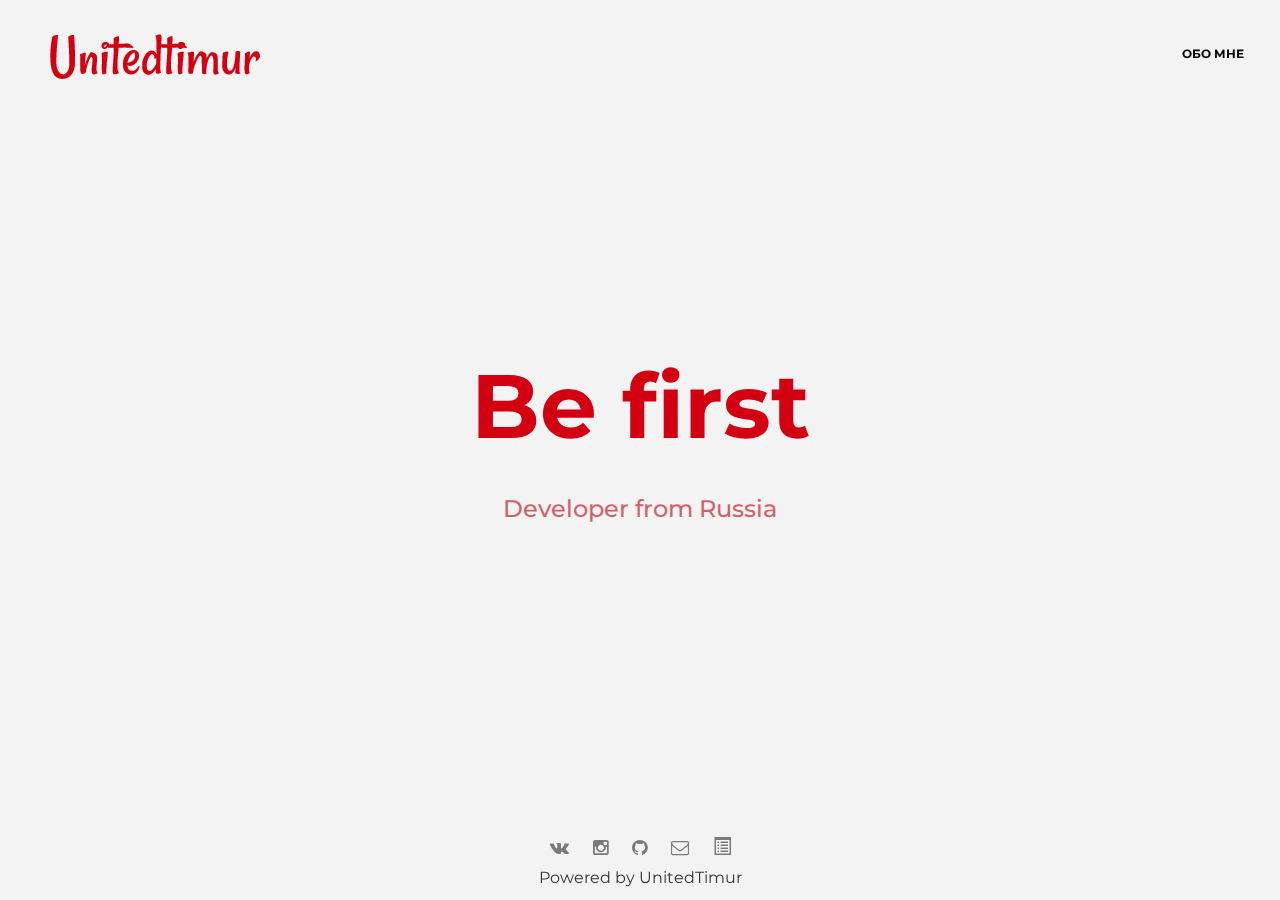
<file: index.html>
<!DOCTYPE html>

<html lang="en-US">
<head>
    <meta charset="UTF-8"/>
    <meta name="viewport" content="width=device-width, initial-scale=1.0">
    <meta name="author" content="UnitedTimurCompany">
    <meta name="keywords" content="Лихоманов Тимур Дмитриевич Программист">
    <meta name="description" content="Лихоманов Тимур Дмитриевич. Программист.">
    <meta name="yandex-verification" content="953ced6ccecd5a1e" />

    <link href="assets/fonts/font-awesome.css" rel="stylesheet" type="text/css">
    <link href="assets/fonts/elegant-fonts.css" rel="stylesheet" type="text/css">
    <link href="https://fonts.googleapis.com/css?family=Montserrat:400,700" rel="stylesheet">
    <link rel="stylesheet" href="assets/bootstrap/css/bootstrap.css" type="text/css">
    <link rel="stylesheet" href="assets/css/magnific-popup.css" type="text/css">
    <link rel="stylesheet" href="assets/css/style.css" type="text/css">
    <link rel="shortcut icon" type="image/png" href="assets/img/icon.png">

    <title>Лихоманов Тимур</title>

    <style>
        body { background-color: #f3f3f3; }
        .color-me { color: #d20010; }
        .color-me-down { color: #ba0010; }
    </style>

</head>

<body>

<div class="page-wrapper">
    <header>
        <div class="brand animate"><a href=""><img src="assets/img/logo.png" alt=""></a></div>
        <nav>
            <ul class="navigation animate">
                <li class=""><a href="" data-toggle="modal" data-target="#modal-about-us">Обо мне</a></li>
            </ul>
            <!--end navigation-->
        </nav>
    </header>
    <div class="content-wrapper">
        <div class="content-main animate">
            <div class="container">
                <h1 class="font-size-90 color-me">Be first</h1>
                <h2 class="opacity-60 color-me-down">Developer from Russia</h2>
            </div>
            <!--end container-->
        </div>
        <!--end content-main-->
        <div class="background-wrapper">
            <div id="background-content"></div>
        </div>
        <!--end background-wrapper-->
    </div>
    <!--end content-wrapper-->
    <footer>
        <div class="social-icons animate">
            <a href="https://vk.com/unitedtimur" target="_blank"><i class="fa fa-vk"></i></a>
            <a href="https://www.instagram.com/timalihomanov" target="_blank"><i class="fa fa-instagram"></i></a>
            <a href="https://github.com/unitedtimur" target="_blank"><i class="fa fa-github"></i></a>
            <a href="mailto:lihomanov.t@inbox.ru" target="_blank"><i class="fa fa-envelope-o"></i></a>
			<a href="assets/CV/CV_LIKHOMANOV.docx" target="_blank"><i class="glyphicon glyphicon-list-alt"></i></a>
        </div>
        <div class="copyright">Powered by UnitedTimur</div>
        <!--end social-icons-->
    </footer>
</div>
<!--end page-wrapper-->

<!-- Modal About Us -->
<div class="modal fade" id="modal-about-us" tabindex="-1" role="dialog" aria-labelledby="modal-about-us-label">
    <div class="modal-dialog" role="document">
        <div class="container">
            <div class="modal-content">
                <div class="modal-header" data-background-color="#61dfff">
                    <button type="button" class="close" data-dismiss="modal" aria-label="Close"><span aria-hidden="true">&times;</span></button>
                    <h2 class="modal-title" id="modal-about-us-label">Обо мне</h2>
                </div>
                <div class="modal-body">
                    <div class="row">
                        <div class="col-md-5 col-sm-5">
                            <section>
                                <h3>Моя команда</h3>
                                <div class="row">
                                    <div class="col-md-6 col-sm-6">
                                        <div class="person">
                                            <div class="image">
                                                <div class="bg-transfer"><img src="assets/img/person-01.jpg" alt=""></div>
                                            </div>
                                            <h4>Тамер Кодер</h4>
                                            <h5>Programmer</h5>
                                        </div>
                                        <!--end person-->
                                    </div>
                                    <!--end col-md-6-->
                                    <div class="col-md-6 col-sm-6">
                                        <div class="person">
                                            <div class="image">
                                                <div class="bg-transfer"><img src="assets/img/person-02.jpg" alt=""></div>
                                            </div>
                                            <h4>Тима Дизайнер</h4>
                                            <h5>Designer</h5>
                                        </div>
                                        <!--end person-->
                                    </div>
                                    <!--end col-md-6-->
                                    <div class="col-md-6 col-sm-6">
                                        <div class="person">
                                            <div class="image">
                                                <div class="bg-transfer"><img src="assets/img/person-03.jpg" alt=""></div>
                                            </div>
                                            <h4>Тёма Масса</h4>
                                            <h5>Friend</h5>
                                        </div>
                                        <!--end person-->
                                    </div>
                                    <!--end col-md-6-->
                                    <div class="col-md-6 col-sm-6">
                                        <div class="person">
                                            <div class="image">
                                                <div class="bg-transfer"><img src="assets/img/person-04.jpg" alt=""></div>
                                            </div>
                                            <h4>Сабр Блэкстар</h4>
                                            <h5>Friend</h5>
                                        </div>
                                        <!--end person-->
                                    </div>
                                    <!--end col-md-6-->
                                </div>
                                <!--end row-->
                            </section>
                        </div>
                        <!--end col-md-4-->
                        <div class="col-md-7 col-sm-7">
                            <section>
                                <h3>Кто, откуда, почему?</h3>
                                <p>Родился в Казахстане. В 8 лет переехал в Россию. Появился компьютер и начал программировать. Первым языком был Pascal, позже узнал о языке C. В университете стал углубленно изучать язык C++, уж больно сильно он мне понравился. Одни из любимых IDE это Visual Studio 2019 и Qt Creator.
                                </p>
                                <p>По работе пришлось научиться программировать на C#. В свободное время читаю книги по PHP и Python. Люблю кататься на велике. Если что зовите - катнём ;) Если у вас есть интересный проект и вам нужна помощь или совет, то можете мне написать, помогу чем смогу.
                                </p>
                            </section>
                            <section>
                                <h3>Мой скилл</h3>
                                <div class="skill">
                                    <h4>C/C++</h4>
                                    <aside>80%</aside>
                                    <figure class="bar">
                                        <div class="bar-active width-80"></div>
                                        <div class="bar-background"></div>
                                    </figure>
                                </div>
                                <!--end skill-->
                                <div class="skill">
                                    <h4>C#</h4>
                                    <aside>75%</aside>
                                    <figure class="bar">
                                        <div class="bar-active width-100"></div>
                                        <div class="bar-background"></div>
                                    </figure>
                                </div>
                                <!--end skill-->
                                <div class="skill">
                                    <h4>Python</h4>
                                    <aside>65%</aside>
                                    <figure class="bar">
                                        <div class="bar-active width-65"></div>
                                        <div class="bar-background"></div>
                                    </figure>
                                </div>
                                <!--end skill-->
                                <div class="skill">
                                    <h4>PHP</h4>
                                    <aside>40%</aside>
                                    <figure class="bar">
                                        <div class="bar-active width-40"></div>
                                        <div class="bar-background"></div>
                                    </figure>
                                </div>
                                <!--end skill-->
                                <div class="skill">
                                    <h4>Любовь к коду</h4>
                                    <aside>100%</aside>
                                    <figure class="bar">
                                        <div class="bar-active width-60"></div>
                                        <div class="bar-background"></div>
                                    </figure>
                                </div>
                                <!--end skill-->
                            </section>
                        </div>
                        <!--end col-md-7-->
                    </div>
                    <!--end row-->
                </div>
                <!--end modal-body-->
            </div>
            <!--end modal-content-->
        </div>
        <!--end container-->
    </div>
    <!--end modal-dialog-->
</div>
<!--end #modal-about-us-->

<script  src="assets/js/jquery-2.2.1.min.js"></script>
<script  src="http://maps.google.com/maps/api/js"></script>
<script  src="assets/bootstrap/js/bootstrap.min.js"></script>
<script  src="assets/js/jquery.validate.min.js"></script>
<script  src="assets/js/jquery.magnific-popup.min.js"></script>
<script  src="assets/js/sketch.min.js"></script>
<script  src="assets/js/custom.js"></script>

<script>
    // Background

    var COLOURS = [ '#7c56e9', '#FF8C00', '#FFFFFF', '#ff6767', '#61dfff', '#8B008B', '#00FFFF', '#A52A2A', '#DA70D6' ];
    var radius = 0;
    var randomColor = 0;

    Sketch.create({

        container: document.getElementById( 'background-content' ),
        autoclear: false,
        retina: 'auto',

        update: function() {
            radius = 2 + abs( sin( this.millis * 0.003 ) * 50 );
        },

        click: function() {
            randomColor = parseInt( 0 + (COLOURS.length - 0) * Math.random(), 10 ) ;
        },

        touchmove: function() {

            for ( var i = this.touches.length - 1, touch; i >= 0; i-- ) {

                touch = this.touches[i];

                this.lineCap = 'round';
                this.lineJoin = 'round';
                this.fillStyle = this.strokeStyle = COLOURS[ randomColor % COLOURS.length ];
                this.lineWidth = radius;

                this.beginPath();
                this.moveTo( touch.ox, touch.oy );
                this.lineTo( touch.x, touch.y );
                this.stroke();
            }
        }
    });


</script>

<!-- Yandex.Metrika counter -->
<script type="text/javascript" >
   (function(m,e,t,r,i,k,a){m[i]=m[i]||function(){(m[i].a=m[i].a||[]).push(arguments)};
   m[i].l=1*new Date();k=e.createElement(t),a=e.getElementsByTagName(t)[0],k.async=1,k.src=r,a.parentNode.insertBefore(k,a)})
   (window, document, "script", "https://mc.yandex.ru/metrika/tag.js", "ym");

   ym(55121272, "init", {
        clickmap:true,
        trackLinks:true,
        accurateTrackBounce:true
   });
</script>
<noscript><div><img src="https://mc.yandex.ru/watch/55121272" style="position:absolute; left:-9999px;" alt="" /></div></noscript>
<!-- /Yandex.Metrika counter -->

</body>
</file>
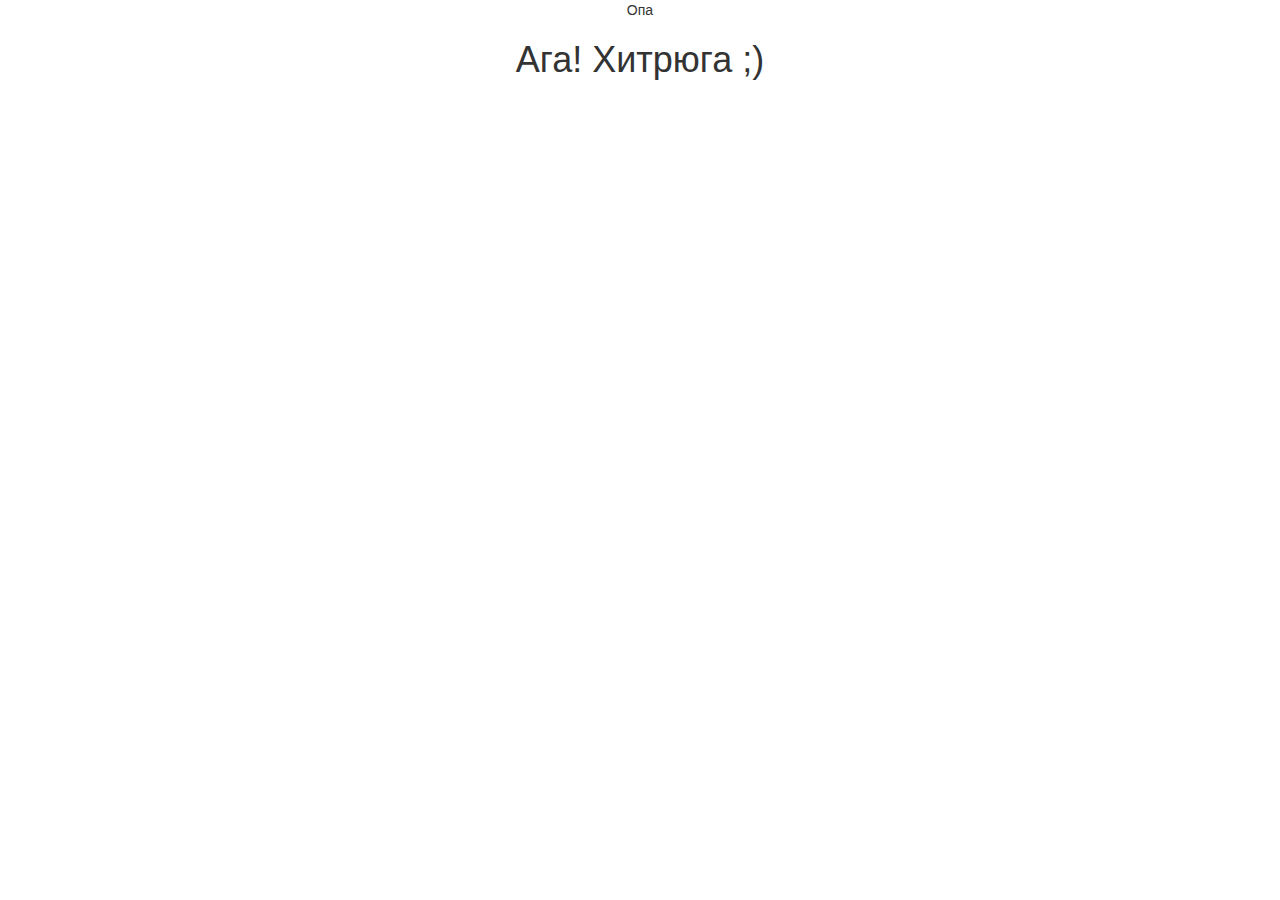
<file: 404/index.html>
<!DOCTYPE html>
<html lang="en" >
<head>
  <meta charset="UTF-8">
  <title>Error 404</title>
  <link rel='stylesheet' href='https://maxcdn.bootstrapcdn.com/bootstrap/3.3.7/css/bootstrap.min.css'>
<link rel="stylesheet" href="https://lihomanov.me/404/style.css">
</head>
<body>
<!-- partial:index.partial.html -->
<link href='https://fonts.googleapis.com/css?family=Anton|Passion+One|PT+Sans+Caption' rel='stylesheet' type='text/css'>
<body>

        <!-- Error Page -->
            <div class="error">
                <div class="container-floud">
                    <div class="col-xs-12 ground-color text-center">
                        <div class="container-error-404">
                            <div class="clip"><div class="shadow"><span class="digit thirdDigit"></span></div></div>
                            <div class="clip"><div class="shadow"><span class="digit secondDigit"></span></div></div>
                            <div class="clip"><div class="shadow"><span class="digit firstDigit"></span></div></div>
                            <div class="msg">Опа<span class="triangle"></span></div>
                        </div>
                        <h2 class="h1">Ага! Хитрюга ;)</h2>
                    </div>
                </div>
            </div>
        <!-- Error Page -->
</body>
<!-- partial -->
  <script  src="https://lihomanov.me/404/script.js"></script>

</body>
</html>
</file>
<file: assets/fonts/elegant-fonts.css>
@font-face {
	font-family: 'ElegantIcons';
	src:url('fonts/ElegantIcons.eot');
	src:url('fonts/ElegantIcons.eot?#iefix') format('embedded-opentype'),
		url('fonts/ElegantIcons.woff') format('woff'),
		url('fonts/ElegantIcons.ttf') format('truetype'),
		url('fonts/ElegantIcons.svg#ElegantIcons') format('svg');
	font-weight: normal;
	font-style: normal;
}

/* Use the following CSS code if you want to use data attributes for inserting your icons */
[data-icon]:before {
	font-family: 'ElegantIcons';
	content: attr(data-icon);
	speak: none;
	font-weight: normal;
	font-variant: normal;
	text-transform: none;
	line-height: 1;
	-webkit-font-smoothing: antialiased;
	-moz-osx-font-smoothing: grayscale;
}

/* Use the following CSS code if you want to have a class per icon */
/*
Instead of a list of all class selectors,
you can use the generic selector below, but it's slower:
[class*="your-class-prefix"] {
*/
.arrow_up, .arrow_down, .arrow_left, .arrow_right, .arrow_left-up, .arrow_right-up, .arrow_right-down, .arrow_left-down, .arrow-up-down, .arrow_up-down_alt, .arrow_left-right_alt, .arrow_left-right, .arrow_expand_alt2, .arrow_expand_alt, .arrow_condense, .arrow_expand, .arrow_move, .arrow_carrot-up, .arrow_carrot-down, .arrow_carrot-left, .arrow_carrot-right, .arrow_carrot-2up, .arrow_carrot-2down, .arrow_carrot-2left, .arrow_carrot-2right, .arrow_carrot-up_alt2, .arrow_carrot-down_alt2, .arrow_carrot-left_alt2, .arrow_carrot-right_alt2, .arrow_carrot-2up_alt2, .arrow_carrot-2down_alt2, .arrow_carrot-2left_alt2, .arrow_carrot-2right_alt2, .arrow_triangle-up, .arrow_triangle-down, .arrow_triangle-left, .arrow_triangle-right, .arrow_triangle-up_alt2, .arrow_triangle-down_alt2, .arrow_triangle-left_alt2, .arrow_triangle-right_alt2, .arrow_back, .icon_minus-06, .icon_plus, .icon_close, .icon_check, .icon_minus_alt2, .icon_plus_alt2, .icon_close_alt2, .icon_check_alt2, .icon_zoom-out_alt, .icon_zoom-in_alt, .icon_search, .icon_box-empty, .icon_box-selected, .icon_minus-box, .icon_plus-box, .icon_box-checked, .icon_circle-empty, .icon_circle-slelected, .icon_stop_alt2, .icon_stop, .icon_pause_alt2, .icon_pause, .icon_menu, .icon_menu-square_alt2, .icon_menu-circle_alt2, .icon_ul, .icon_ol, .icon_adjust-horiz, .icon_adjust-vert, .icon_document_alt, .icon_documents_alt, .icon_pencil, .icon_pencil-edit_alt, .icon_pencil-edit, .icon_folder-alt, .icon_folder-open_alt, .icon_folder-add_alt, .icon_info_alt, .icon_error-oct_alt, .icon_error-circle_alt, .icon_error-triangle_alt, .icon_question_alt2, .icon_question, .icon_comment_alt, .icon_chat_alt, .icon_vol-mute_alt, .icon_volume-low_alt, .icon_volume-high_alt, .icon_quotations, .icon_quotations_alt2, .icon_clock_alt, .icon_lock_alt, .icon_lock-open_alt, .icon_key_alt, .icon_cloud_alt, .icon_cloud-upload_alt, .icon_cloud-download_alt, .icon_image, .icon_images, .icon_lightbulb_alt, .icon_gift_alt, .icon_house_alt, .icon_genius, .icon_mobile, .icon_tablet, .icon_laptop, .icon_desktop, .icon_camera_alt, .icon_mail_alt, .icon_cone_alt, .icon_ribbon_alt, .icon_bag_alt, .icon_creditcard, .icon_cart_alt, .icon_paperclip, .icon_tag_alt, .icon_tags_alt, .icon_trash_alt, .icon_cursor_alt, .icon_mic_alt, .icon_compass_alt, .icon_pin_alt, .icon_pushpin_alt, .icon_map_alt, .icon_drawer_alt, .icon_toolbox_alt, .icon_book_alt, .icon_calendar, .icon_film, .icon_table, .icon_contacts_alt, .icon_headphones, .icon_lifesaver, .icon_piechart, .icon_refresh, .icon_link_alt, .icon_link, .icon_loading, .icon_blocked, .icon_archive_alt, .icon_heart_alt, .icon_star_alt, .icon_star-half_alt, .icon_star, .icon_star-half, .icon_tools, .icon_tool, .icon_cog, .icon_cogs, .arrow_up_alt, .arrow_down_alt, .arrow_left_alt, .arrow_right_alt, .arrow_left-up_alt, .arrow_right-up_alt, .arrow_right-down_alt, .arrow_left-down_alt, .arrow_condense_alt, .arrow_expand_alt3, .arrow_carrot_up_alt, .arrow_carrot-down_alt, .arrow_carrot-left_alt, .arrow_carrot-right_alt, .arrow_carrot-2up_alt, .arrow_carrot-2dwnn_alt, .arrow_carrot-2left_alt, .arrow_carrot-2right_alt, .arrow_triangle-up_alt, .arrow_triangle-down_alt, .arrow_triangle-left_alt, .arrow_triangle-right_alt, .icon_minus_alt, .icon_plus_alt, .icon_close_alt, .icon_check_alt, .icon_zoom-out, .icon_zoom-in, .icon_stop_alt, .icon_menu-square_alt, .icon_menu-circle_alt, .icon_document, .icon_documents, .icon_pencil_alt, .icon_folder, .icon_folder-open, .icon_folder-add, .icon_folder_upload, .icon_folder_download, .icon_info, .icon_error-circle, .icon_error-oct, .icon_error-triangle, .icon_question_alt, .icon_comment, .icon_chat, .icon_vol-mute, .icon_volume-low, .icon_volume-high, .icon_quotations_alt, .icon_clock, .icon_lock, .icon_lock-open, .icon_key, .icon_cloud, .icon_cloud-upload, .icon_cloud-download, .icon_lightbulb, .icon_gift, .icon_house, .icon_camera, .icon_mail, .icon_cone, .icon_ribbon, .icon_bag, .icon_cart, .icon_tag, .icon_tags, .icon_trash, .icon_cursor, .icon_mic, .icon_compass, .icon_pin, .icon_pushpin, .icon_map, .icon_drawer, .icon_toolbox, .icon_book, .icon_contacts, .icon_archive, .icon_heart, .icon_profile, .icon_group, .icon_grid-2x2, .icon_grid-3x3, .icon_music, .icon_pause_alt, .icon_phone, .icon_upload, .icon_download, .social_facebook, .social_twitter, .social_pinterest, .social_googleplus, .social_tumblr, .social_tumbleupon, .social_wordpress, .social_instagram, .social_dribbble, .social_vimeo, .social_linkedin, .social_rss, .social_deviantart, .social_share, .social_myspace, .social_skype, .social_youtube, .social_picassa, .social_googledrive, .social_flickr, .social_blogger, .social_spotify, .social_delicious, .social_facebook_circle, .social_twitter_circle, .social_pinterest_circle, .social_googleplus_circle, .social_tumblr_circle, .social_stumbleupon_circle, .social_wordpress_circle, .social_instagram_circle, .social_dribbble_circle, .social_vimeo_circle, .social_linkedin_circle, .social_rss_circle, .social_deviantart_circle, .social_share_circle, .social_myspace_circle, .social_skype_circle, .social_youtube_circle, .social_picassa_circle, .social_googledrive_alt2, .social_flickr_circle, .social_blogger_circle, .social_spotify_circle, .social_delicious_circle, .social_facebook_square, .social_twitter_square, .social_pinterest_square, .social_googleplus_square, .social_tumblr_square, .social_stumbleupon_square, .social_wordpress_square, .social_instagram_square, .social_dribbble_square, .social_vimeo_square, .social_linkedin_square, .social_rss_square, .social_deviantart_square, .social_share_square, .social_myspace_square, .social_skype_square, .social_youtube_square, .social_picassa_square, .social_googledrive_square, .social_flickr_square, .social_blogger_square, .social_spotify_square, .social_delicious_square, .icon_printer, .icon_calulator, .icon_building, .icon_floppy, .icon_drive, .icon_search-2, .icon_id, .icon_id-2, .icon_puzzle, .icon_like, .icon_dislike, .icon_mug, .icon_currency, .icon_wallet, .icon_pens, .icon_easel, .icon_flowchart, .icon_datareport, .icon_briefcase, .icon_shield, .icon_percent, .icon_globe, .icon_globe-2, .icon_target, .icon_hourglass, .icon_balance, .icon_rook, .icon_printer-alt, .icon_calculator_alt, .icon_building_alt, .icon_floppy_alt, .icon_drive_alt, .icon_search_alt, .icon_id_alt, .icon_id-2_alt, .icon_puzzle_alt, .icon_like_alt, .icon_dislike_alt, .icon_mug_alt, .icon_currency_alt, .icon_wallet_alt, .icon_pens_alt, .icon_easel_alt, .icon_flowchart_alt, .icon_datareport_alt, .icon_briefcase_alt, .icon_shield_alt, .icon_percent_alt, .icon_globe_alt, .icon_clipboard {
	font-family: 'ElegantIcons';
	speak: none;
	font-style: normal;
	font-weight: normal;
	font-variant: normal;
	text-transform: none;
	line-height: 1;
	-webkit-font-smoothing: antialiased;
}
.arrow_up:before {
	content: "\21";
}
.arrow_down:before {
	content: "\22";
}
.arrow_left:before {
	content: "\23";
}
.arrow_right:before {
	content: "\24";
}
.arrow_left-up:before {
	content: "\25";
}
.arrow_right-up:before {
	content: "\26";
}
.arrow_right-down:before {
	content: "\27";
}
.arrow_left-down:before {
	content: "\28";
}
.arrow-up-down:before {
	content: "\29";
}
.arrow_up-down_alt:before {
	content: "\2a";
}
.arrow_left-right_alt:before {
	content: "\2b";
}
.arrow_left-right:before {
	content: "\2c";
}
.arrow_expand_alt2:before {
	content: "\2d";
}
.arrow_expand_alt:before {
	content: "\2e";
}
.arrow_condense:before {
	content: "\2f";
}
.arrow_expand:before {
	content: "\30";
}
.arrow_move:before {
	content: "\31";
}
.arrow_carrot-up:before {
	content: "\32";
}
.arrow_carrot-down:before {
	content: "\33";
}
.arrow_carrot-left:before {
	content: "\34";
}
.arrow_carrot-right:before {
	content: "\35";
}
.arrow_carrot-2up:before {
	content: "\36";
}
.arrow_carrot-2down:before {
	content: "\37";
}
.arrow_carrot-2left:before {
	content: "\38";
}
.arrow_carrot-2right:before {
	content: "\39";
}
.arrow_carrot-up_alt2:before {
	content: "\3a";
}
.arrow_carrot-down_alt2:before {
	content: "\3b";
}
.arrow_carrot-left_alt2:before {
	content: "\3c";
}
.arrow_carrot-right_alt2:before {
	content: "\3d";
}
.arrow_carrot-2up_alt2:before {
	content: "\3e";
}
.arrow_carrot-2down_alt2:before {
	content: "\3f";
}
.arrow_carrot-2left_alt2:before {
	content: "\40";
}
.arrow_carrot-2right_alt2:before {
	content: "\41";
}
.arrow_triangle-up:before {
	content: "\42";
}
.arrow_triangle-down:before {
	content: "\43";
}
.arrow_triangle-left:before {
	content: "\44";
}
.arrow_triangle-right:before {
	content: "\45";
}
.arrow_triangle-up_alt2:before {
	content: "\46";
}
.arrow_triangle-down_alt2:before {
	content: "\47";
}
.arrow_triangle-left_alt2:before {
	content: "\48";
}
.arrow_triangle-right_alt2:before {
	content: "\49";
}
.arrow_back:before {
	content: "\4a";
}
.icon_minus-06:before {
	content: "\4b";
}
.icon_plus:before {
	content: "\4c";
}
.icon_close:before {
	content: "\4d";
}
.icon_check:before {
	content: "\4e";
}
.icon_minus_alt2:before {
	content: "\4f";
}
.icon_plus_alt2:before {
	content: "\50";
}
.icon_close_alt2:before {
	content: "\51";
}
.icon_check_alt2:before {
	content: "\52";
}
.icon_zoom-out_alt:before {
	content: "\53";
}
.icon_zoom-in_alt:before {
	content: "\54";
}
.icon_search:before {
	content: "\55";
}
.icon_box-empty:before {
	content: "\56";
}
.icon_box-selected:before {
	content: "\57";
}
.icon_minus-box:before {
	content: "\58";
}
.icon_plus-box:before {
	content: "\59";
}
.icon_box-checked:before {
	content: "\5a";
}
.icon_circle-empty:before {
	content: "\5b";
}
.icon_circle-slelected:before {
	content: "\5c";
}
.icon_stop_alt2:before {
	content: "\5d";
}
.icon_stop:before {
	content: "\5e";
}
.icon_pause_alt2:before {
	content: "\5f";
}
.icon_pause:before {
	content: "\60";
}
.icon_menu:before {
	content: "\61";
}
.icon_menu-square_alt2:before {
	content: "\62";
}
.icon_menu-circle_alt2:before {
	content: "\63";
}
.icon_ul:before {
	content: "\64";
}
.icon_ol:before {
	content: "\65";
}
.icon_adjust-horiz:before {
	content: "\66";
}
.icon_adjust-vert:before {
	content: "\67";
}
.icon_document_alt:before {
	content: "\68";
}
.icon_documents_alt:before {
	content: "\69";
}
.icon_pencil:before {
	content: "\6a";
}
.icon_pencil-edit_alt:before {
	content: "\6b";
}
.icon_pencil-edit:before {
	content: "\6c";
}
.icon_folder-alt:before {
	content: "\6d";
}
.icon_folder-open_alt:before {
	content: "\6e";
}
.icon_folder-add_alt:before {
	content: "\6f";
}
.icon_info_alt:before {
	content: "\70";
}
.icon_error-oct_alt:before {
	content: "\71";
}
.icon_error-circle_alt:before {
	content: "\72";
}
.icon_error-triangle_alt:before {
	content: "\73";
}
.icon_question_alt2:before {
	content: "\74";
}
.icon_question:before {
	content: "\75";
}
.icon_comment_alt:before {
	content: "\76";
}
.icon_chat_alt:before {
	content: "\77";
}
.icon_vol-mute_alt:before {
	content: "\78";
}
.icon_volume-low_alt:before {
	content: "\79";
}
.icon_volume-high_alt:before {
	content: "\7a";
}
.icon_quotations:before {
	content: "\7b";
}
.icon_quotations_alt2:before {
	content: "\7c";
}
.icon_clock_alt:before {
	content: "\7d";
}
.icon_lock_alt:before {
	content: "\7e";
}
.icon_lock-open_alt:before {
	content: "\e000";
}
.icon_key_alt:before {
	content: "\e001";
}
.icon_cloud_alt:before {
	content: "\e002";
}
.icon_cloud-upload_alt:before {
	content: "\e003";
}
.icon_cloud-download_alt:before {
	content: "\e004";
}
.icon_image:before {
	content: "\e005";
}
.icon_images:before {
	content: "\e006";
}
.icon_lightbulb_alt:before {
	content: "\e007";
}
.icon_gift_alt:before {
	content: "\e008";
}
.icon_house_alt:before {
	content: "\e009";
}
.icon_genius:before {
	content: "\e00a";
}
.icon_mobile:before {
	content: "\e00b";
}
.icon_tablet:before {
	content: "\e00c";
}
.icon_laptop:before {
	content: "\e00d";
}
.icon_desktop:before {
	content: "\e00e";
}
.icon_camera_alt:before {
	content: "\e00f";
}
.icon_mail_alt:before {
	content: "\e010";
}
.icon_cone_alt:before {
	content: "\e011";
}
.icon_ribbon_alt:before {
	content: "\e012";
}
.icon_bag_alt:before {
	content: "\e013";
}
.icon_creditcard:before {
	content: "\e014";
}
.icon_cart_alt:before {
	content: "\e015";
}
.icon_paperclip:before {
	content: "\e016";
}
.icon_tag_alt:before {
	content: "\e017";
}
.icon_tags_alt:before {
	content: "\e018";
}
.icon_trash_alt:before {
	content: "\e019";
}
.icon_cursor_alt:before {
	content: "\e01a";
}
.icon_mic_alt:before {
	content: "\e01b";
}
.icon_compass_alt:before {
	content: "\e01c";
}
.icon_pin_alt:before {
	content: "\e01d";
}
.icon_pushpin_alt:before {
	content: "\e01e";
}
.icon_map_alt:before {
	content: "\e01f";
}
.icon_drawer_alt:before {
	content: "\e020";
}
.icon_toolbox_alt:before {
	content: "\e021";
}
.icon_book_alt:before {
	content: "\e022";
}
.icon_calendar:before {
	content: "\e023";
}
.icon_film:before {
	content: "\e024";
}
.icon_table:before {
	content: "\e025";
}
.icon_contacts_alt:before {
	content: "\e026";
}
.icon_headphones:before {
	content: "\e027";
}
.icon_lifesaver:before {
	content: "\e028";
}
.icon_piechart:before {
	content: "\e029";
}
.icon_refresh:before {
	content: "\e02a";
}
.icon_link_alt:before {
	content: "\e02b";
}
.icon_link:before {
	content: "\e02c";
}
.icon_loading:before {
	content: "\e02d";
}
.icon_blocked:before {
	content: "\e02e";
}
.icon_archive_alt:before {
	content: "\e02f";
}
.icon_heart_alt:before {
	content: "\e030";
}
.icon_star_alt:before {
	content: "\e031";
}
.icon_star-half_alt:before {
	content: "\e032";
}
.icon_star:before {
	content: "\e033";
}
.icon_star-half:before {
	content: "\e034";
}
.icon_tools:before {
	content: "\e035";
}
.icon_tool:before {
	content: "\e036";
}
.icon_cog:before {
	content: "\e037";
}
.icon_cogs:before {
	content: "\e038";
}
.arrow_up_alt:before {
	content: "\e039";
}
.arrow_down_alt:before {
	content: "\e03a";
}
.arrow_left_alt:before {
	content: "\e03b";
}
.arrow_right_alt:before {
	content: "\e03c";
}
.arrow_left-up_alt:before {
	content: "\e03d";
}
.arrow_right-up_alt:before {
	content: "\e03e";
}
.arrow_right-down_alt:before {
	content: "\e03f";
}
.arrow_left-down_alt:before {
	content: "\e040";
}
.arrow_condense_alt:before {
	content: "\e041";
}
.arrow_expand_alt3:before {
	content: "\e042";
}
.arrow_carrot_up_alt:before {
	content: "\e043";
}
.arrow_carrot-down_alt:before {
	content: "\e044";
}
.arrow_carrot-left_alt:before {
	content: "\e045";
}
.arrow_carrot-right_alt:before {
	content: "\e046";
}
.arrow_carrot-2up_alt:before {
	content: "\e047";
}
.arrow_carrot-2dwnn_alt:before {
	content: "\e048";
}
.arrow_carrot-2left_alt:before {
	content: "\e049";
}
.arrow_carrot-2right_alt:before {
	content: "\e04a";
}
.arrow_triangle-up_alt:before {
	content: "\e04b";
}
.arrow_triangle-down_alt:before {
	content: "\e04c";
}
.arrow_triangle-left_alt:before {
	content: "\e04d";
}
.arrow_triangle-right_alt:before {
	content: "\e04e";
}
.icon_minus_alt:before {
	content: "\e04f";
}
.icon_plus_alt:before {
	content: "\e050";
}
.icon_close_alt:before {
	content: "\e051";
}
.icon_check_alt:before {
	content: "\e052";
}
.icon_zoom-out:before {
	content: "\e053";
}
.icon_zoom-in:before {
	content: "\e054";
}
.icon_stop_alt:before {
	content: "\e055";
}
.icon_menu-square_alt:before {
	content: "\e056";
}
.icon_menu-circle_alt:before {
	content: "\e057";
}
.icon_document:before {
	content: "\e058";
}
.icon_documents:before {
	content: "\e059";
}
.icon_pencil_alt:before {
	content: "\e05a";
}
.icon_folder:before {
	content: "\e05b";
}
.icon_folder-open:before {
	content: "\e05c";
}
.icon_folder-add:before {
	content: "\e05d";
}
.icon_folder_upload:before {
	content: "\e05e";
}
.icon_folder_download:before {
	content: "\e05f";
}
.icon_info:before {
	content: "\e060";
}
.icon_error-circle:before {
	content: "\e061";
}
.icon_error-oct:before {
	content: "\e062";
}
.icon_error-triangle:before {
	content: "\e063";
}
.icon_question_alt:before {
	content: "\e064";
}
.icon_comment:before {
	content: "\e065";
}
.icon_chat:before {
	content: "\e066";
}
.icon_vol-mute:before {
	content: "\e067";
}
.icon_volume-low:before {
	content: "\e068";
}
.icon_volume-high:before {
	content: "\e069";
}
.icon_quotations_alt:before {
	content: "\e06a";
}
.icon_clock:before {
	content: "\e06b";
}
.icon_lock:before {
	content: "\e06c";
}
.icon_lock-open:before {
	content: "\e06d";
}
.icon_key:before {
	content: "\e06e";
}
.icon_cloud:before {
	content: "\e06f";
}
.icon_cloud-upload:before {
	content: "\e070";
}
.icon_cloud-download:before {
	content: "\e071";
}
.icon_lightbulb:before {
	content: "\e072";
}
.icon_gift:before {
	content: "\e073";
}
.icon_house:before {
	content: "\e074";
}
.icon_camera:before {
	content: "\e075";
}
.icon_mail:before {
	content: "\e076";
}
.icon_cone:before {
	content: "\e077";
}
.icon_ribbon:before {
	content: "\e078";
}
.icon_bag:before {
	content: "\e079";
}
.icon_cart:before {
	content: "\e07a";
}
.icon_tag:before {
	content: "\e07b";
}
.icon_tags:before {
	content: "\e07c";
}
.icon_trash:before {
	content: "\e07d";
}
.icon_cursor:before {
	content: "\e07e";
}
.icon_mic:before {
	content: "\e07f";
}
.icon_compass:before {
	content: "\e080";
}
.icon_pin:before {
	content: "\e081";
}
.icon_pushpin:before {
	content: "\e082";
}
.icon_map:before {
	content: "\e083";
}
.icon_drawer:before {
	content: "\e084";
}
.icon_toolbox:before {
	content: "\e085";
}
.icon_book:before {
	content: "\e086";
}
.icon_contacts:before {
	content: "\e087";
}
.icon_archive:before {
	content: "\e088";
}
.icon_heart:before {
	content: "\e089";
}
.icon_profile:before {
	content: "\e08a";
}
.icon_group:before {
	content: "\e08b";
}
.icon_grid-2x2:before {
	content: "\e08c";
}
.icon_grid-3x3:before {
	content: "\e08d";
}
.icon_music:before {
	content: "\e08e";
}
.icon_pause_alt:before {
	content: "\e08f";
}
.icon_phone:before {
	content: "\e090";
}
.icon_upload:before {
	content: "\e091";
}
.icon_download:before {
	content: "\e092";
}
.social_facebook:before {
	content: "\e093";
}
.social_twitter:before {
	content: "\e094";
}
.social_pinterest:before {
	content: "\e095";
}
.social_googleplus:before {
	content: "\e096";
}
.social_tumblr:before {
	content: "\e097";
}
.social_tumbleupon:before {
	content: "\e098";
}
.social_wordpress:before {
	content: "\e099";
}
.social_instagram:before {
	content: "\e09a";
}
.social_dribbble:before {
	content: "\e09b";
}
.social_vimeo:before {
	content: "\e09c";
}
.social_linkedin:before {
	content: "\e09d";
}
.social_rss:before {
	content: "\e09e";
}
.social_deviantart:before {
	content: "\e09f";
}
.social_share:before {
	content: "\e0a0";
}
.social_myspace:before {
	content: "\e0a1";
}
.social_skype:before {
	content: "\e0a2";
}
.social_youtube:before {
	content: "\e0a3";
}
.social_picassa:before {
	content: "\e0a4";
}
.social_googledrive:before {
	content: "\e0a5";
}
.social_flickr:before {
	content: "\e0a6";
}
.social_blogger:before {
	content: "\e0a7";
}
.social_spotify:before {
	content: "\e0a8";
}
.social_delicious:before {
	content: "\e0a9";
}
.social_facebook_circle:before {
	content: "\e0aa";
}
.social_twitter_circle:before {
	content: "\e0ab";
}
.social_pinterest_circle:before {
	content: "\e0ac";
}
.social_googleplus_circle:before {
	content: "\e0ad";
}
.social_tumblr_circle:before {
	content: "\e0ae";
}
.social_stumbleupon_circle:before {
	content: "\e0af";
}
.social_wordpress_circle:before {
	content: "\e0b0";
}
.social_instagram_circle:before {
	content: "\e0b1";
}
.social_dribbble_circle:before {
	content: "\e0b2";
}
.social_vimeo_circle:before {
	content: "\e0b3";
}
.social_linkedin_circle:before {
	content: "\e0b4";
}
.social_rss_circle:before {
	content: "\e0b5";
}
.social_deviantart_circle:before {
	content: "\e0b6";
}
.social_share_circle:before {
	content: "\e0b7";
}
.social_myspace_circle:before {
	content: "\e0b8";
}
.social_skype_circle:before {
	content: "\e0b9";
}
.social_youtube_circle:before {
	content: "\e0ba";
}
.social_picassa_circle:before {
	content: "\e0bb";
}
.social_googledrive_alt2:before {
	content: "\e0bc";
}
.social_flickr_circle:before {
	content: "\e0bd";
}
.social_blogger_circle:before {
	content: "\e0be";
}
.social_spotify_circle:before {
	content: "\e0bf";
}
.social_delicious_circle:before {
	content: "\e0c0";
}
.social_facebook_square:before {
	content: "\e0c1";
}
.social_twitter_square:before {
	content: "\e0c2";
}
.social_pinterest_square:before {
	content: "\e0c3";
}
.social_googleplus_square:before {
	content: "\e0c4";
}
.social_tumblr_square:before {
	content: "\e0c5";
}
.social_stumbleupon_square:before {
	content: "\e0c6";
}
.social_wordpress_square:before {
	content: "\e0c7";
}
.social_instagram_square:before {
	content: "\e0c8";
}
.social_dribbble_square:before {
	content: "\e0c9";
}
.social_vimeo_square:before {
	content: "\e0ca";
}
.social_linkedin_square:before {
	content: "\e0cb";
}
.social_rss_square:before {
	content: "\e0cc";
}
.social_deviantart_square:before {
	content: "\e0cd";
}
.social_share_square:before {
	content: "\e0ce";
}
.social_myspace_square:before {
	content: "\e0cf";
}
.social_skype_square:before {
	content: "\e0d0";
}
.social_youtube_square:before {
	content: "\e0d1";
}
.social_picassa_square:before {
	content: "\e0d2";
}
.social_googledrive_square:before {
	content: "\e0d3";
}
.social_flickr_square:before {
	content: "\e0d4";
}
.social_blogger_square:before {
	content: "\e0d5";
}
.social_spotify_square:before {
	content: "\e0d6";
}
.social_delicious_square:before {
	content: "\e0d7";
}
.icon_printer:before {
	content: "\e103";
}
.icon_calulator:before {
	content: "\e0ee";
}
.icon_building:before {
	content: "\e0ef";
}
.icon_floppy:before {
	content: "\e0e8";
}
.icon_drive:before {
	content: "\e0ea";
}
.icon_search-2:before {
	content: "\e101";
}
.icon_id:before {
	content: "\e107";
}
.icon_id-2:before {
	content: "\e108";
}
.icon_puzzle:before {
	content: "\e102";
}
.icon_like:before {
	content: "\e106";
}
.icon_dislike:before {
	content: "\e0eb";
}
.icon_mug:before {
	content: "\e105";
}
.icon_currency:before {
	content: "\e0ed";
}
.icon_wallet:before {
	content: "\e100";
}
.icon_pens:before {
	content: "\e104";
}
.icon_easel:before {
	content: "\e0e9";
}
.icon_flowchart:before {
	content: "\e109";
}
.icon_datareport:before {
	content: "\e0ec";
}
.icon_briefcase:before {
	content: "\e0fe";
}
.icon_shield:before {
	content: "\e0f6";
}
.icon_percent:before {
	content: "\e0fb";
}
.icon_globe:before {
	content: "\e0e2";
}
.icon_globe-2:before {
	content: "\e0e3";
}
.icon_target:before {
	content: "\e0f5";
}
.icon_hourglass:before {
	content: "\e0e1";
}
.icon_balance:before {
	content: "\e0ff";
}
.icon_rook:before {
	content: "\e0f8";
}
.icon_printer-alt:before {
	content: "\e0fa";
}
.icon_calculator_alt:before {
	content: "\e0e7";
}
.icon_building_alt:before {
	content: "\e0fd";
}
.icon_floppy_alt:before {
	content: "\e0e4";
}
.icon_drive_alt:before {
	content: "\e0e5";
}
.icon_search_alt:before {
	content: "\e0f7";
}
.icon_id_alt:before {
	content: "\e0e0";
}
.icon_id-2_alt:before {
	content: "\e0fc";
}
.icon_puzzle_alt:before {
	content: "\e0f9";
}
.icon_like_alt:before {
	content: "\e0dd";
}
.icon_dislike_alt:before {
	content: "\e0f1";
}
.icon_mug_alt:before {
	content: "\e0dc";
}
.icon_currency_alt:before {
	content: "\e0f3";
}
.icon_wallet_alt:before {
	content: "\e0d8";
}
.icon_pens_alt:before {
	content: "\e0db";
}
.icon_easel_alt:before {
	content: "\e0f0";
}
.icon_flowchart_alt:before {
	content: "\e0df";
}
.icon_datareport_alt:before {
	content: "\e0f2";
}
.icon_briefcase_alt:before {
	content: "\e0f4";
}
.icon_shield_alt:before {
	content: "\e0d9";
}
.icon_percent_alt:before {
	content: "\e0da";
}
.icon_globe_alt:before {
	content: "\e0de";
}
.icon_clipboard:before {
	content: "\e0e6";
}


	.glyph {
		float: left;
		text-align: center;
		padding: .75em;
		margin: .4em 1.5em .75em 0;
		width: 6em;
text-shadow: none;
	}
        .glyph_big {
        font-size: 128px;
        color: #59c5dc;
        float: left;
        margin-right: 20px;
        }

        .glyph div { padding-bottom: 10px;}

	.glyph input {
		font-family: consolas, monospace;
		font-size: 12px;
		width: 100%;
		text-align: center;
		border: 0;
		box-shadow: 0 0 0 1px #ccc;
		padding: .2em;
                -moz-border-radius: 5px;
                -webkit-border-radius: 5px;
	}
	.centered {
		margin-left: auto;
		margin-right: auto;
	}
	.glyph .fs1 {
		font-size: 2em;
	}
</file>
<file: assets/css/style.css>
/*----------------------------------------------------------------------------------------------------------------------
Project:	    UnitedProj
Version:        4.0.1

Default Color   #000;

Body copy:		'Monsterat', sans-serif; 14px;
Headers:		'Monsterat', sans-serif;

----------------------------------------------------------------------------------------------------------------------*/

/*----------------------------------------------------------------------------------------------------------------------
[Table of contents]

A. Basic Styling
  -- Styling

B. Helpers
  -- Animations
  -- Universal Classes

C. Components
  -- Background
  -- Box
  -- Content wrapper
  -- Count-down
  -- Footer
  -- Forms
  -- Header
  -- Magnific popup
  -- Map
  -- Modal
  -- Page wrapper
  -- Parallax
  -- Person
  -- Skill
  -- Social icons
  -- Work;
 
----------------------------------------------------------------------------------------------------------------------*/

/***********************************************************************************************************************
A. Basic Styling
***********************************************************************************************************************/

body, html {
    height: 100%;
    font-family: 'Montserrat', sans-serif;
    font-size: 1rem;
    overflow: hidden;
    position: relative;
    margin-right: 0 !important;
    margin: 0;
}

a {
    transition: .4s ease;
    outline: none !important;
    color: #000;
}

a:hover, a:focus, a:active {
    text-decoration: none;
}

a.icon i {
    margin-right: .375rem;
    margin-left: .375rem;
}

dl dt {
    float: left;
}

dl dd {
    text-align: right;
    margin-bottom: .375rem;
}

h1 {
    font-size: 5rem;
    font-weight: bold;
}

h2 {
    font-size: 1.5rem;
}

h4 {
    font-size: 1.125rem;
    font-weight: bold;
}

h5 {
    font-size: .875rem;
}

p {
    opacity: .6;
}

img {
    max-width: 100%;
}

section {
    margin-bottom: 2.5rem;
}

/***********************************************************************************************************************
B. Helpers
***********************************************************************************************************************/

/* Animate */

.animate {
    transition: .6s;
    opacity: 0;
    transform: scale(.98);
}

.animate.idle {
    opacity: 1;
    transform: scale(1);
}

.background-wrapper, .active-slider {
    position: absolute;
    top: 0;
    left: 0;
    width: 100%;
    height: 100%;
    z-index: 0;
    overflow: hidden;
}

.background-wrapper img, .active-slider img {
    width: 100%;
    height: auto;
}

.background-wrapper .map, .active-slider .map {
    height: 100%;
}

.background-wrapper .background-color, .active-slider .background-color {
    position: absolute;
    top: 0;
    left: 0;
    width: 100%;
    height: 100%;
    z-index: -2;
}

.background-wrapper .background-color.background-color-white,
.active-slider .background-color.background-color-white {
    background-color: #fff;
}

.background-wrapper .background-color.background-color-black,
.active-slider .background-color.background-color-black {
    background-color: #000;
}

.bg-transfer {
    background-size: cover;
    background-position: center center;
    position: absolute;
    top: 0;
    left: 0;
    height: 100%;
    overflow: hidden;
    z-index: -1;
    width: 100%;
}

.bg-transfer img {
    display: none !important;
}

.bg-transfer.bg-fixed {
    background-attachment: fixed;
    background-size: 100%;
    background-position: top center;
}

.center {
    text-align: center;
}

.note {
    opacity: .4;
    font-size: .75rem;
    margin: .5rem 0;
}

.shadow {
    box-shadow: 0 .0625rem .625rem rgba(0, 0, 0, .07);
}

.font-size-10 {
    font-size: .625rem;
}

.font-size-20 {
    font-size: 1.25rem;
}

.font-size-30 {
    font-size: 1.875rem;
}

.font-size-40 {
    font-size: 2.5rem;
}

.font-size-50 {
    font-size: 3.125rem;
}

.font-size-60 {
    font-size: 3.75rem;
}

.font-size-70 {
    font-size: 4.375rem;
}

.font-size-80 {
    font-size: 5rem;
}

.font-size-90 {
    font-size: 5.625rem;
}

.font-size-100 {
    font-size: 6.25rem;
}

.font-size-110 {
    font-size: 6.875rem;
}

.font-size-120 {
    font-size: 7.5rem;
}

.opacity-90 {
    opacity: .9;
}

.opacity-80 {
    opacity: .8;
}

.opacity-70 {
    opacity: .7;
}

.opacity-60 {
    opacity: .6;
}

.opacity-50 {
    opacity: .5;
}

.opacity-40 {
    opacity: .4;
}

.opacity-30 {
    opacity: .3;
}

.opacity-20 {
    opacity: .2;
}

.opacity-19 {
    opacity: .19;
}

.opacity-18 {
    opacity: .18;
}

.opacity-17 {
    opacity: .17;
}

.opacity-16 {
    opacity: .16;
}

.opacity-15 {
    opacity: .15;
}

.opacity-14 {
    opacity: .14;
}

.opacity-13 {
    opacity: .13;
}

.opacity-12 {
    opacity: .12;
}

.opacity-11 {
    opacity: .11;
}

.opacity-10 {
    opacity: .1;
}

.opacity-9 {
    opacity: .09;
}

.opacity-8 {
    opacity: .08;
}

.opacity-7 {
    opacity: .07;
}

.opacity-6 {
    opacity: .06;
}

.opacity-5 {
    opacity: .05;
}

.opacity-4 {
    opacity: .04;
}

.opacity-3 {
    opacity: .03;
}

.opacity-2 {
    opacity: .02;
}

.opacity-1 {
    opacity: .01;
}

.opacity-0 {
    opacity: ;
}

/***********************************************************************************************************************
C. Components
***********************************************************************************************************************/

/* Background */

#background-content {
    height: 100%;
    width: 100%;
}

/* -- Box */

.box {
    margin-bottom: 1.875rem;
}

.box .icon {
    margin-top: .9375rem;
}

/* -- Content Wrapper */

.content-wrapper {
    display: table;
    height: 100%;
    width: 100%;
    position: absolute;
}

.content-wrapper .content-main {
    text-align: center;
    z-index: 1;
    pointer-events: none;
    display: table-cell;
    vertical-align: middle;
}

.content-wrapper .content-main h1 {
    margin-bottom: 2.5rem;
}

.content-wrapper .content-main h2 {
    margin-top: 1.25rem;
    margin-bottom: 2.5rem;
}

.content-wrapper .content-main form {
    pointer-events: auto;
    margin-top: 1.875rem;
    margin-bottom: 1.25rem;
}

.content-wrapper .content-main .container {
    z-index: 1;
    position: relative;
}

/* -- Count Down */

.count-down {
    margin-bottom: 3.75rem;
}

.count-down .countdown-row {
    width: 100%;
}

.count-down .countdown-row.countdown-show4 .countdown-section {
    width: 25%;
}

.count-down .countdown-row.countdown-show3 .countdown-section {
    width: 33%;
}

.count-down .countdown-row.countdown-show2 .countdown-section {
    width: 50%;
}

.count-down .countdown-row.countdown-show1 .countdown-section {
    width: 100%;
}

.count-down .countdown-row .countdown-section {
    display: inline-block;
    position: relative;
}

.count-down .countdown-row .countdown-amount {
    font-size: 3.75rem;
    font-weight: bold;
    display: block;
    margin-bottom: -1.25rem;
    position: relative;
}

.count-down .countdown-row .countdown-period {
    opacity: .5;
    font-size: .75rem;
    text-transform: uppercase;
}

/* -- Footer */

footer {
    position: absolute;
    bottom: .625rem;
    text-align: center;
    width: 100%;
}

footer .social-icons a {
    opacity: .5;
    color: #000;
    padding: .3125rem .625rem;
    display: inline-block;
    font-size: 1.125rem;
}

footer .social-icons a:hover {
    opacity: 1;
}

input[type="text"], input[type="email"], input[type="date"], input[type="time"],
input[type="search"], input[type="password"], input[type="number"],
input[type="tel"], textarea.form-control {
    border-radius: 0;
    transition: .3s;
    box-shadow: none;
    -webkit-appearance: none;
    background-color: rgba(0, 0, 0, .03);
    border: 0 solid transparent;
    color: rgba(0, 0, 0, .6);
    outline: none !important;
    padding-top: .75rem;
    padding-bottom: .75rem;
    padding-left: .75rem;
    padding-right: .75rem;
    width: 100%;
    height: inherit;
    font-size: .875rem;
}

input[type="text"]:active, input[type="text"]:focus, input[type="email"]:active,
input[type="email"]:focus, input[type="date"]:active, input[type="date"]:focus,
input[type="time"]:active, input[type="time"]:focus, input[type="search"]:active,
input[type="search"]:focus, input[type="password"]:active,
input[type="password"]:focus, input[type="number"]:active,
input[type="number"]:focus, input[type="tel"]:active, input[type="tel"]:focus,
textarea.form-control:active, textarea.form-control:focus {
    box-shadow: none;
    background-color: rgba(0, 0, 0, .06);
    border-color: #fff;
}

input[type="text"]:hover, input[type="email"]:hover, input[type="date"]:hover,
input[type="time"]:hover, input[type="search"]:hover,
input[type="password"]:hover, input[type="number"]:hover,
input[type="tel"]:hover, textarea.form-control:hover {
    box-shadow: none;
    background-color: rgba(0, 0, 0, .06);
}

form.has-background {
    border-radius: .3125rem;
    background-color: rgba(0, 0, 0, .3);
    padding: 1.25rem;
}

form.submitted .status {
    transform: scale(1);
}

form.submitted .form-group, form.submitted .input-group {
    pointer-events: none;
}

form .status {
    transform: scale(.1);
    transition: .4s ease;
    top: -1.25rem;
    right: -1.25rem;
    position: absolute;
}

form .status .status-icon {
    border-radius: 50%;
    transition: .4s ease;
    width: 2.5rem;
    height: 2.5rem;
    background-color: grey;
    color: #fff;
    text-align: center;
    line-height: 2.5rem;
}

form .status .status-icon.valid {
    background-color: #50aa8d;
}

form .status .status-icon.invalid {
    background-color: #e45544;
}

form .status i {
    font-size: 1.125rem;
}

.form ::-webkit-input-placeholder {
    color: rgba(0, 0, 0, .3);
}

.form :-moz-placeholder {
    color: rgba(0, 0, 0, .3);
}

.form ::-moz-placeholder {
    color: rgba(0, 0, 0, .3);
}

.form :-ms-input-placeholder {
    color: rgba(0, 0, 0, .3);
}

.input-group {
    box-shadow: .0625rem .0625rem .5rem rgba(0, 0, 0, .07);
    border-radius: 3.125rem;
    width: 100%;
    overflow: hidden;
}

.input-group .input-group-btn {
    position: absolute;
    height: 100%;
    right: 0;
    width: auto;
    z-index: 5;
}

.input-group .input-group-btn .btn {
    transform: scale(.8);
    border-radius: 100%;
    transition: .4s ease;
    border: .1875rem solid rgba(0, 0, 0, .03);
    background-color: transparent;
    height: 100%;
    outline: none !important;
    width: 5rem;
    font-size: 1.5rem;
}

.input-group .input-group-btn .btn:hover {
    background-color: rgba(0, 0, 0, .03);
}

.input-group input[type="text"], .input-group input[type="email"],
.input-group input[type="date"], .input-group input[type="time"],
.input-group input[type="search"], .input-group input[type="password"],
.input-group input[type="number"], .input-group input[type="tel"],
.input-group textarea.form-control {
    border-radius: 0;
    transition: .3s;
    box-shadow: none;
    -webkit-appearance: none;
    background-color: #fff;
    border: .125rem solid #fff;
    color: rgba(0, 0, 0, .6);
    outline: none !important;
    padding-top: 1.5625rem;
    padding-bottom: 1.5625rem;
    padding-left: 1.5625rem;
    padding-right: 1.5625rem;
    width: 100%;
    height: inherit;
    font-size: 1.125rem;
}

.input-group input[type="text"]:active, .input-group input[type="text"]:focus,
.input-group input[type="email"]:active, .input-group input[type="email"]:focus,
.input-group input[type="date"]:active, .input-group input[type="date"]:focus,
.input-group input[type="time"]:active, .input-group input[type="time"]:focus,
.input-group input[type="search"]:active,
.input-group input[type="search"]:focus,
.input-group input[type="password"]:active,
.input-group input[type="password"]:focus,
.input-group input[type="number"]:active,
.input-group input[type="number"]:focus, .input-group input[type="tel"]:active,
.input-group input[type="tel"]:focus, .input-group textarea.form-control:active,
.input-group textarea.form-control:focus {
    box-shadow: none;
    background-color: #fff;
    border-color: #fff;
}

.input-group input[type="text"]:hover, .input-group input[type="email"]:hover,
.input-group input[type="date"]:hover, .input-group input[type="time"]:hover,
.input-group input[type="search"]:hover,
.input-group input[type="password"]:hover,
.input-group input[type="number"]:hover, .input-group input[type="tel"]:hover,
.input-group textarea.form-control:hover {
    box-shadow: none;
    background-color: #fff;
}

.form-group .btn {
    padding-top: .875rem;
    padding-bottom: .875rem;
}

/* -- Header */

.page-wrapper header {
    position: fixed;
    z-index: 999;
    padding: 1.875rem;
    display: table;
    width: 100%;
    pointer-events: none;
}

.page-wrapper header .brand {
    text-align: left;
    display: table-cell;
    vertical-align: middle;
    pointer-events: auto;
}

.page-wrapper header nav {
    display: table-cell;
    vertical-align: middle;
    text-align: right;
}

.page-wrapper header nav .navigation li {
    display: inline-block;
}

.page-wrapper header nav .navigation li a {
    padding: .3125rem .375rem;
    font-weight: bold;
    text-transform: uppercase;
    font-size: .75rem;
    pointer-events: auto;
}

/* -- Magnific Popup */

.mfp-wrap {
    z-index: 2000;
}

.mfp-bg {
    z-index: 1999;
}

/* -- Map */

#map {
    height: 12.5rem;
    width: 100%;
}

/* -- Modal */

.modal {
    text-align: center;
}

.modal.fade .modal-dialog {
    transform: translate(0, 0) scale(.95);
}

.modal.fade.in .modal-dialog {
    transform: translate(0, 0) scale(1);
}

.modal-dialog {
    width: auto;
    display: inline-block;
    text-align: left;
    vertical-align: middle;
    max-width: 100%;
}

.modal-dialog .modal-content {
    border-radius: 0;
    border: none;
}

.modal-dialog .modal-content h2 {
    font-size: 2.25rem;
    font-weight: bold;
}

.modal-dialog .modal-content h3 {
    font-size: 1.5rem;
    margin-bottom: 1.875rem;
}

.modal-dialog .modal-content .modal-header {
    border-bottom: none;
    padding: 4.0625rem 2.8125rem;
}

.modal-dialog .modal-content .modal-header .close {
    opacity: 1;
    background-color: #fff;
    padding: .625rem .875rem;
    position: absolute;
    top: 0;
    right: 0;
    margin-top: 0;
}

.modal-dialog .modal-content .modal-body {
    padding: 2.1875rem 2.8125rem;
}

/* -- Page Wrapper */

.page-wrapper {
    position: relative;
    height: 100%;
    width: 100%;
}

/* -- Parallax */

.parallax {
    position: absolute;
    bottom: 0;
    list-style: none;
    margin-bottom: 0;
}

.parallax img {
    max-width: inherit;
    width: auto;
    position: absolute;
    bottom: 0;
}

/* -- Person */

.person h4 {
    margin-bottom: .3125rem;
}

.person h5 {
    opacity: .7;
    margin-top: .3125rem;
}

.person .image {
    border-radius: 100%;
    height: 7.5rem;
    width: 7.5rem;
    position: relative;
    overflow: hidden;
    z-index: 1;
    display: inline-block;
}

/* -- Skill */

.skill {
    position: relative;
    margin-bottom: 2.5rem;
}

.skill h4 {
    font-size: .875rem;
    text-transform: uppercase;
}

.skill aside {
    opacity: .8;
    position: absolute;
    right: 0;
    top: 0;
}

.skill .bar {
    position: relative;
}

.skill .bar .bar-active, .skill .bar .bar-background {
    height: .125rem;
    background-color: #000;
    position: absolute;
    top: 0;
    left: 0;
}

.skill .bar .bar-background {
    opacity: .2;
    width: 100%;
}

/* -- Social Icons */

.social-icons a {
    color: #000;
    padding: .3125rem;
    display: inline-block;
}

/* -- Work */

.work {
    display: block;
    position: relative;
    margin-bottom: 1.875rem;
}

.work .description {
    position: absolute;
    bottom: .625rem;
    z-index: 2;
    left: .625rem;
}

.work .description h4 {
    font-size: 1.125rem;
    font-weight: bold;
    margin-bottom: .125rem;
    margin-top: 0;
    background-color: #fff;
    padding: .125rem;
    display: inline-block;
}

.work .description h5 {
    font-size: .875rem;
    margin-bottom: 0;
    margin-top: 0;
    background-color: #fff;
    padding: .125rem;
}

.work .image {
    position: relative;
    height: 13.75rem;
    z-index: 1;
}

@media screen and (min-width: 48rem) {
    .modal:before {
        display: inline-block;
        vertical-align: middle;
        content: " ";
        height: 100%;
    }
}

.fuckU:hover {
    cursor: url('../assets/img/fuck.cur'), auto;
}
</file>
